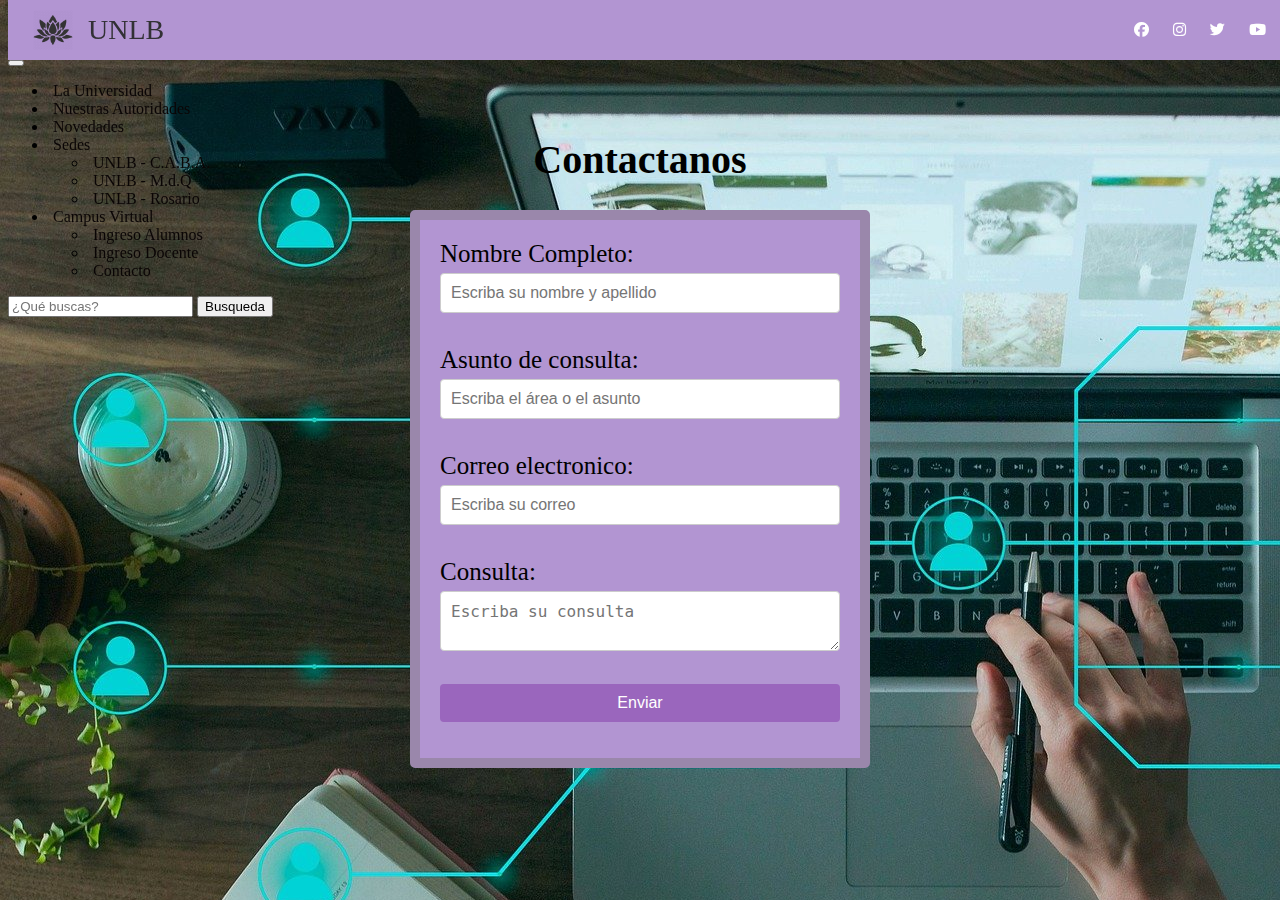
<file: pages/contact/contact.html>
<html>
  <head>
    <meta charset="utf-8">
   <meta name="viewport" content="width=device-width, initial-scale=1">
    <title>replit</title>
    <link href="../../style.css" rel="stylesheet" type="text/css">
    <link href="style.css" rel="stylesheet" type="text/css">
          <script src="https://ajax.googleapis.com/ajax/libs/jquery/3.6.4/jquery.min.js"></script>
    <script type="text/javascript" src="script.js"></script>
    <link href="https://cdnjs.cloudflare.com/ajax/libs/font-awesome/6.4.0/css/all.min.css" rel="stylesheet"
    type="text/css" />
   <link href="https://cdn.jsdelivr.net/npm/bootstrap@5.3.0-alpha3/dist/css/bootstrap.min.css" rel="stylesheet"
    integrity="sha384-KK94CHFLLe+nY2dmCWGMq91rCGa5gtU4mk92HdvYe+M/SXH301p5ILy+dN9+nJOZ" crossorigin="anonymous">
  <script src="https://cdn.jsdelivr.net/npm/bootstrap@5.3.0-alpha3/dist/js/bootstrap.bundle.min.js"
    integrity="sha384-ENjdO4Dr2bkBIFxQpeoTz1HIcje39Wm4jDKdf19U8gI4ddQ3GYNS7NTKfAdVQSZe"
    crossorigin="anonymous"></script>
      
    
      </head>
  
  <body>
    
  <header>
    <div class="headerPie">
      <div class="logo">
        <img src="../../images/logo/loto-flower-loto.png" alt="logo">
        <p class="txt_logo">UNLB</p>
      </div>
      <div class="redes">
        <span class="fbook"><a href="https://www.facebook.com" target="_blank"><i
              class="fa-brands fa-facebook"></i></a></span>
        <span class="instagram"><a href="https://www.instagram.com" target="_bank"><i
              class="fa-brands fa-instagram"></i></a></span>
        <span class="twitter"><a href="https://www.twitter.com" target="_blank"><i
              class="fa-brands fa-twitter"></i></a></span>
        <span class="ytube"><a href="https://www.youtube.com" target="_blank"><i
              class="fa-brands fa-youtube"></i></a></span>
        <span class="wtp"><a href="https://web.whatsapp.com/" target="_blank"><i
              class="fa-brands fa-whatsapp"></i></a></span>
      </div>
    </div>
    <nav class="navbar navbar-expand-lg bg-body-tertiary">
      <div class="container-fluid">
        <button class="navbar-toggler" type="button" data-bs-toggle="collapse" data-bs-target="#navbarNavDropdown"
          aria-controls="navbarNavDropdown" aria-expanded="false" aria-label="Toggle navigation">
          <span class="navbar-toggler-icon"></span>
        </button>
        <div class="collapse navbar-collapse" id="navbarNavDropdown">
          <ul class="navbar-nav">
            <li class="nav-item">
              <a class="nav-link active" aria-current="page" href="/index.html">La Universidad</a>
            </li>
            <li class="nav-item">
              <a class="nav-link" href="/pages/campus/autoridades/autoridades.html">Nuestras Autoridades</a>
            </li>
            <li class="nav-item">
              <a class="nav-link" href="/pages/campus/news/news.html">Novedades</a>
            </li>
            <li class="nav-item dropdown">
              <a class="nav-link dropdown-toggle" href="#" role="button" data-bs-toggle="dropdown"
                aria-expanded="false">
                Sedes
              </a>
              <ul class="dropdown-menu">
                <li><a class="dropdown-item" href="/pages/campus/caba.html">UNLB - C.A.B.A.</a></li>
                <li><a class="dropdown-item" href="/pages/campus/mdq.html">UNLB - M.d.Q</a></li>
                <li><a class="dropdown-item" href="/pages/campus/rosario.html">UNLB - Rosario </a></li>
              </ul>
            </li>
            </li>
            <li class="nav-item dropdown">
              <a class="nav-link dropdown-toggle" href="#" role="button" data-bs-toggle="dropdown"
                aria-expanded="false">
                Campus Virtual
              </a>
              <ul class="dropdown-menu">
                <li><a class="dropdown-item" href="/pages/contact/contact.html">Ingreso Alumnos</a></li>
                <li><a class="dropdown-item" href="/pages/contact/contact.html">Ingreso Docente</a></li>
                <li><a class="dropdown-item" href="/pages/contact/contact.html">Contacto </a></li>
              </ul>
            </li>
          </ul>
        </div>
        <form class="d-flex" role="search">
          <form id="form">
          <input id="search" class="form-control me-2" type="search" placeholder="¿Qué buscas?" aria-label="Escribe tu busqueda" required="required">
          <input type="hidden" name="sitesearch"/>
          <button onclick="sendSearch()" class="btn btn-outline-success" type="submit">Busqueda</button>
        </form>
      </div>
    </nav>


  </header>

    <div class="tituloContacto">
      <h1>Contactanos</h1>
    </div>
  
  <article class="formularioContacto">
    <form>
    <label for="nombre">Nombre Completo:</label>
    <input type="text" name="nombre" id="nombre" placeholder="Escriba su nombre y apellido" oninput="this.value = this.value.replace(/[0-9.]/g, '').replace(/(\..*)\./g, '[a-zA-Z]');">
      <label id="msgNombre" class="adver"> </label>
      <br>
      <!--
    <label for="nombre">Apellido:</label><br>  
    <input type="text" name="apellido" id= "apellido" placeholder="Escriba su apellido"></input>
      <label id= "msgApellido" class="adver"></label>
      <br>
       -->
      
    <label for="nombre">Asunto de consulta:</label>
      <input type="text" name="consulta" id="consulta" placeholder="Escriba el área o el asunto">
      <label id="msgConsulta" class="adver"></label>
      <br>
    <label for="email">Correo electronico:</label>
        <input type="email" name="email" id="email" placeholder="Escriba su correo" required="">
      <label id="msgEmail" class="adver"></label>
      <br>
      
      <label for="nombre">Consulta:</label>
      <textarea type="text" name="aconsulta" id="aconsulta" placeholder="Escriba su consulta"></textarea>
      <label id="msgAconsulta" class="adver"></label>
      <br>
      <input class="botonEnviarConta" type="button" value="Enviar" onclick="validarDatos()">  
    </form>
  </article>

  
    
    
  
  
  </body></html>
</file>
<file: style.css>
html {
    height: 100%;
    width: 100%;
  }
  body{
    width: 100vw;
    height: 100vh;
    font-family: 'Bree Serif', serif;
    padding-top: 10%;
  }
  
  a{ text-decoration: none;
   color:#323135;}
  a:hover{color: #0a58ca}
  
  .principal {
    width: 100%;
    height: auto%; 
    justify-content: center;
    align-items: center;
    flex-direction: column;
    background-image: url(/images/fondo/Lotos.png)
    }
  
    img{
      width: 100%;
      height: 100%; 
      justify-content: center;
      align-items: center;
      flex-direction: column;
  }
  .txt_logo{
      font-size: 28px;
      color:#323135;
    }
  
  .headerPie{
      display:flex;
      align-items: center;
      justify-content: space-between;
      padding: 10px 50px 10px 25px;
      top: 0;
      width: 100%;
      background-color: #b295d2;
      max-height: 40px;
        }
  
  header{    position: fixed;
      top: 0;
      width: 100%;}

  .redes span{    font-size: 15px;}
  .logo img{width:40px;}
  .logo p.txt_logo{margin:0px;}
  
  .logo{
      display:flex;
      align-items: center;
      gap: 15px;
  }
  span{
      font-size: 30px;
  }
  .redes span {background:none!important}
  .fbook{
      background: #3b5998;
      padding: 5px;
      border-radius: 25px;
      color: #ffffff;
  }
  .instagram{
      background: #f034ce;
      padding: 5px;
      border-radius: 25px;
      color: white;
  }
  
  .twitter{
      background: #00acee;
      padding: 5px;
      border-radius: 25px;
      color: white;
  }
  
  .ytube{
      background: red;
      padding: 5px;
      border-radius: 25px;
      color: white;
  }
  
  .wtp{
      background: rgb(2, 172, 30);
      padding: 5px;
      border-radius: 25px;
      color: white;
  }
  .section{
      display:flex;
      justify-content: space-evenly;
      padding-bottom: 7px;
    }
    
  .section div{
      display:flex;
      flex-direction: column;
      }
  
  div h2{
        padding: 10px 0px;
        color: rgb(16, 15, 15);
          }

  div p{
      color:#000000;
  }
  a{
      color:#0a0505!important;
      text-decoration: none!important;
      padding: 5px;
  }
  a:hover{
    color: #0a58ca!important;
  }
  #form_suscripcion{
      display:flex;
      flex-direction: column;
      gap: 10px;
  }
  
  .derechos{
      display:flex;
      align-items: center;
      justify-content:space-between;
      padding: 10px;
      width: 100%;
      bottom: 0;
      background-color: #b295d2;
      max-height: 40px;
      color:white;
  }
  
  i{
    color: white;
  }

  .map {
    width: 40rem;
    height: 190px;
    border-radius: 10px;
}
  
  .abeja {
    width: 100%;
    height: auto;
    border-radius: 10px;
  }
</file>
<file: pages/contact/style.css>
html {
  height: 100%;
  width: 100%;
  
  align-items: center;
    
 
}
body{
  height: 200px;
  width: auto;
  background-image: url(/images/contacto/contact.jpg)

}
.tituloContacto {
  font-size: 20px;
  color:black;
  align-items: center;
  text-align: center;

  
}
.formularioContacto {
      max-width: 400px;
      margin: 0 auto;
      padding: 20px;
      background-color: #b295d2;
      border: 10px solid #9a87ab;
      border-radius: 5px;
    }
label {
      display: block;
      margin-bottom: 5px;
      font-size: 25px;
      color: black;
    }
    input[type="text"],
    input[type="email"],
    textarea {
      display: block;
      width: 100%;
      padding: 10px;
      margin-bottom: 15px;
      font-size: 16px;
      color: #555;
      border: 1px solid #ccc;
      border-radius: 4px;
      box-sizing: border-box;
    }

.botonEnviarConta {
      display: block;
      width: 100%;
      padding: 10px;
      font-size: 16px;
      color: #fff;
      background-color: #9a66bd;
      border: none;
      border-radius: 4px;
      cursor: pointer; 
  
}
.botonEnviarConta:hover {
      background-color: #be2ac0;
    }
.adver {
 color: red;
font-size: 14px;

  
}
</file>
